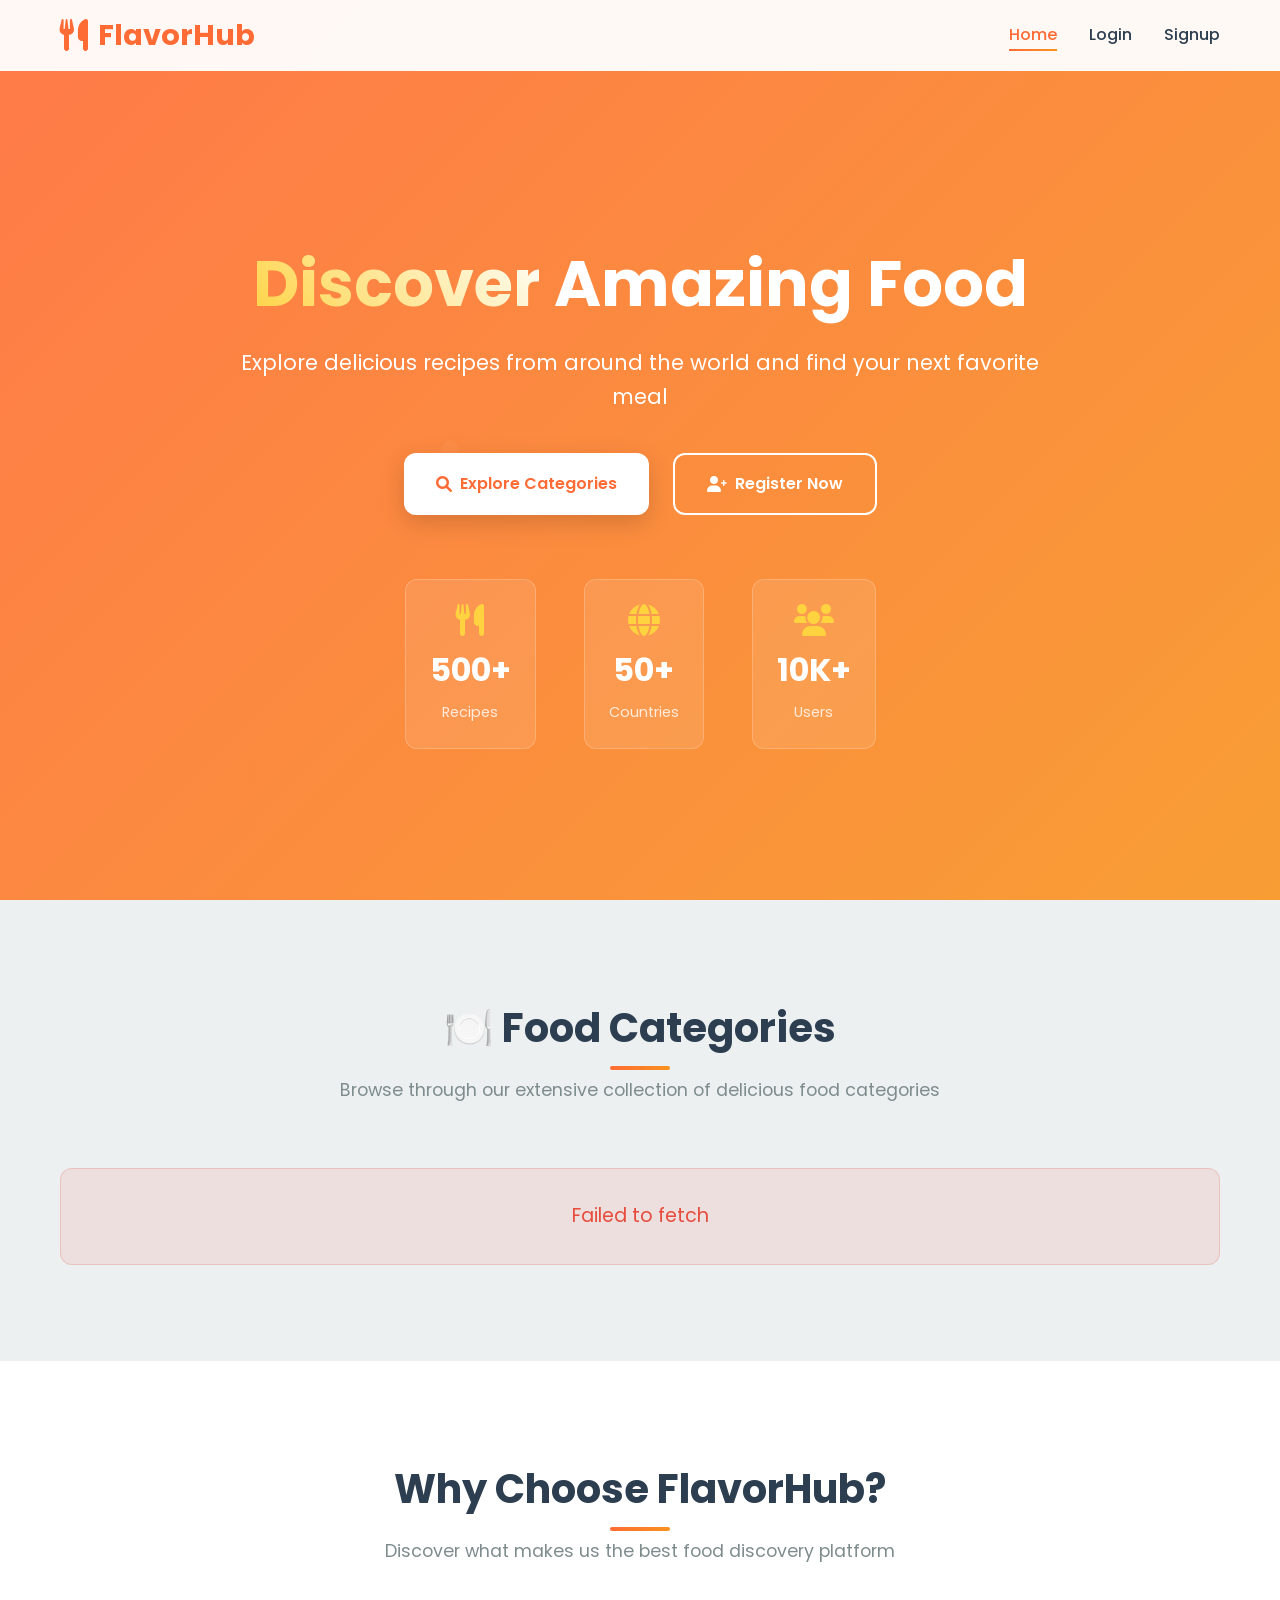
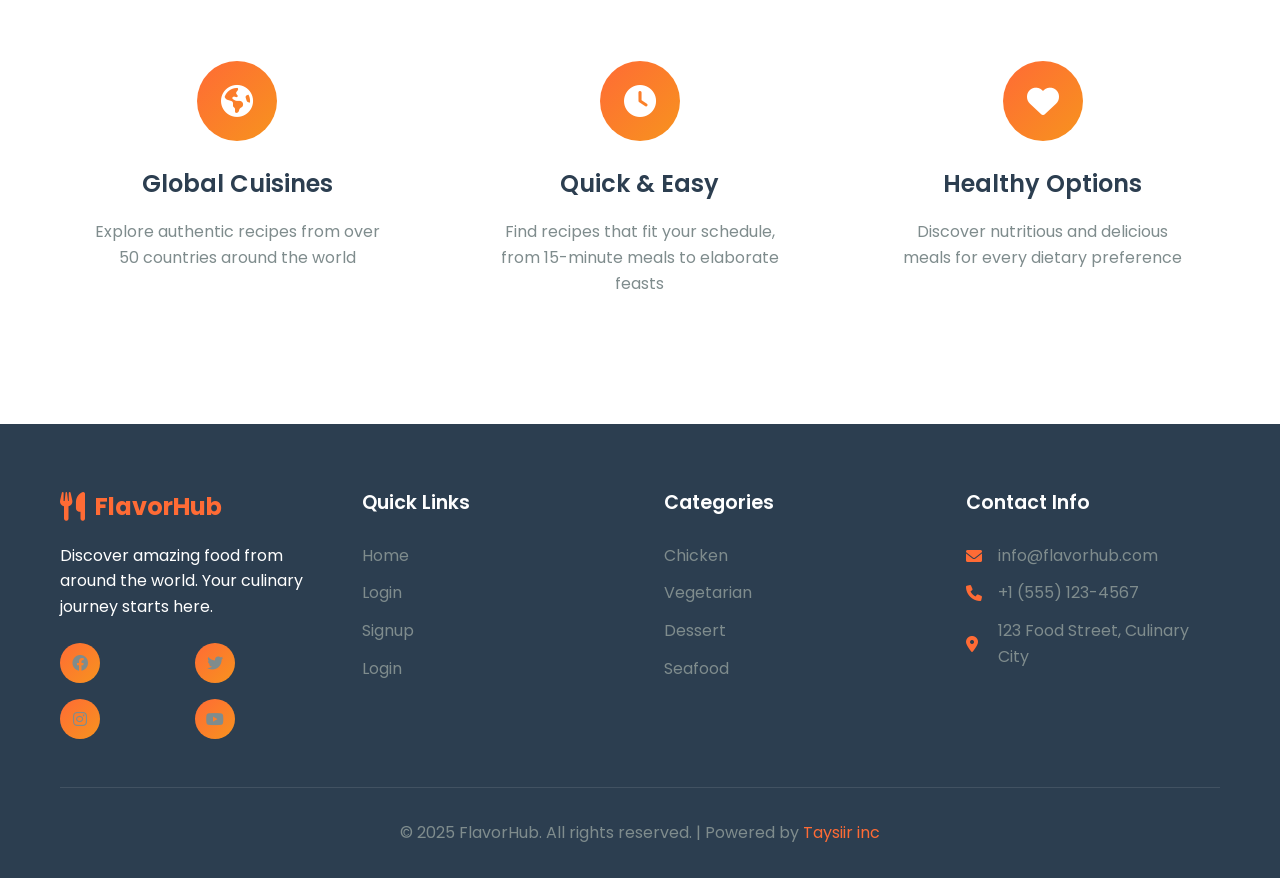
<file: Project_of_ JS/index.html>
<!DOCTYPE html>
<html lang="en">
  <head>
    <meta charset="UTF-8" />
    <meta name="viewport" content="width=device-width, initial-scale=1.0" />
    <title>FlavorHub - Discover Amazing Food</title>
    <link rel="stylesheet" href="main.css" />
    <link
      href="https://fonts.googleapis.com/css2?family=Poppins:wght@300;400;600;700&display=swap"
      rel="stylesheet"
    />
    <link
      rel="stylesheet"
      href="https://cdnjs.cloudflare.com/ajax/libs/font-awesome/6.0.0/css/all.min.css"
    />
  </head>
  <body>
    <!-- Navigation Header -->
    <nav class="navbar">
      <div class="nav-container">
        <div class="nav-logo">
          <i class="fas fa-utensils"></i>
          <span>FlavorHub</span>
        </div>
        <ul class="nav-menu">
          <li class="nav-item">
            <a href="index.html" class="nav-link active">Home</a>
          </li>
          <li class="nav-item actions">
            <a href="login.html" class="nav-link">Login</a>
          </li>
          <li class="nav-item actions">
            <a href="signup.html" class="nav-link">Signup</a>
          </li>
          <li class="nav-item User">
            <a href="signup.html" class="nav-link"></a>
          </li>
        </ul>
        <div class="hamburger">
          <span class="bar"></span>
          <span class="bar"></span>
          <span class="bar"></span>
        </div>
      </div>
    </nav>

    <!-- Hero Section -->
    <section class="hero">
      <div class="hero-content">
        <h1 class="hero-title">
          <span class="highlight">Discover</span> Amazing Food
        </h1>
        <p class="hero-subtitle">
          Explore delicious recipes from around the world and find your next
          favorite meal
        </p>
        <div class="hero-buttons">
          <a href="#categories" class="btn btn-primary">
            <i class="fas fa-search"></i> Explore Categories
          </a>
          <a href="signup.html" class="btn btn-secondary reg">
            <i class="fas fa-user-plus"></i> Register Now
          </a>
          <a href="#logout" class="btn btn-secondary log">
            <i class="fa-solid fa-right-from-bracket"></i> logout
          </a>
        </div>
      </div>
      <div class="hero-stats">
        <div class="stat">
          <i class="fas fa-utensils"></i>
          <span class="stat-number">500+</span>
          <span class="stat-label">Recipes</span>
        </div>
        <div class="stat">
          <i class="fas fa-globe"></i>
          <span class="stat-number">50+</span>
          <span class="stat-label">Countries</span>
        </div>
        <div class="stat">
          <i class="fas fa-users"></i>
          <span class="stat-number">10K+</span>
          <span class="stat-label">Users</span>
        </div>
      </div>
    </section>

    <!-- Categories Section -->
    <section class="categories" id="categories">
      <div class="container">
        <div class="section-header">
          <h2 class="section-title">🍽️ Food Categories</h2>
          <p class="section-subtitle">
            Browse through our extensive collection of delicious food categories
          </p>
        </div>
        <div class="grid" id="categoriesGrid">
          <!-- Cards will be inserted here dynamically -->
          <!-- <div class="card">
            <img
              src="https://www.themealdb.com/images/media/meals/58oia61564916529.jpg"
              alt="Teriyaki Chicken Casserole"
            />
            <div class="card-content">
              <h3>
                <a href="/FlavorHub/meals.html"> Teriyaki Chicken Casserole </a>
              </h3>
              <p>
                Lorem ipsum dolor sit amet consectetur adipisicing elit. Porro
                labore voluptatem repudiandae nemo, delectus, molestiae ratione
              </p>
            </div>
          </div>
          <div class="card">
            <img
              src="https://www.themealdb.com/images/media/meals/58oia61564916529.jpg"
              alt="Teriyaki Chicken Casserole"
            />
            <div class="card-content">
              <h3>
                <a href="/FlavorHub/meals.html"> Teriyaki Chicken Casserole </a>
              </h3>
              <p>
                Lorem ipsum dolor sit amet consectetur adipisicing elit. Porro
                labore voluptatem repudiandae nemo, delectus, molestiae ratione
              </p>
            </div>
          </div>
          <div class="card">
            <img
              src="https://www.themealdb.com/images/media/meals/58oia61564916529.jpg"
              alt="Teriyaki Chicken Casserole"
            />
            <div class="card-content">
              <h3>
                <a href="/FlavorHub/meals.html"> Teriyaki Chicken Casserole </a>
              </h3>
              <p>
                Lorem ipsum dolor sit amet consectetur adipisicing elit. Porro
                labore voluptatem repudiandae nemo, delectus, molestiae ratione
              </p>
            </div>
          </div> -->
        </div>
      </div>
    </section>

    <!-- Features Section -->
    <section class="features">
      <div class="container">
        <div class="section-header">
          <h2 class="section-title">Why Choose FlavorHub?</h2>
          <p class="section-subtitle">
            Discover what makes us the best food discovery platform
          </p>
        </div>
        <div class="features-grid">
          <div class="feature-card">
            <div class="feature-icon">
              <i class="fas fa-globe-americas"></i>
            </div>
            <h3>Global Cuisines</h3>
            <p>
              Explore authentic recipes from over 50 countries around the world
            </p>
          </div>
          <div class="feature-card">
            <div class="feature-icon">
              <i class="fas fa-clock"></i>
            </div>
            <h3>Quick & Easy</h3>
            <p>
              Find recipes that fit your schedule, from 15-minute meals to
              elaborate feasts
            </p>
          </div>
          <div class="feature-card">
            <div class="feature-icon">
              <i class="fas fa-heart"></i>
            </div>
            <h3>Healthy Options</h3>
            <p>
              Discover nutritious and delicious meals for every dietary
              preference
            </p>
          </div>
        </div>
      </div>
    </section>

    <!-- Footer -->
    <footer class="footer">
      <div class="container">
        <div class="footer-content">
          <div class="footer-section">
            <div class="footer-logo">
              <i class="fas fa-utensils"></i>
              <span>FlavorHub</span>
            </div>
            <p>
              Discover amazing food from around the world. Your culinary journey
              starts here.
            </p>
            <div class="social-links">
              <a href="#"><i class="fab fa-facebook"></i></a>
              <a href="#"><i class="fab fa-twitter"></i></a>
              <a href="#"><i class="fab fa-instagram"></i></a>
              <a href="#"><i class="fab fa-youtube"></i></a>
            </div>
          </div>
          <div class="footer-section">
            <h3>Quick Links</h3>
            <ul>
              <li><a href="index.html">Home</a></li>
              <li class="actions"><a href="login.html">Login</a></li>
              <li class="actions"><a href="signup.html">Signup</a></li>
              <li class="User"><a href="#">Login</a></li>
            </ul>
          </div>
          <div class="footer-section">
            <h3>Categories</h3>
            <ul>
              <li><a href="#">Chicken</a></li>
              <li><a href="#">Vegetarian</a></li>
              <li><a href="#">Dessert</a></li>
              <li><a href="#">Seafood</a></li>
            </ul>
          </div>
          <div class="footer-section">
            <h3>Contact Info</h3>
            <div class="contact-info">
              <p><i class="fas fa-envelope"></i> info@flavorhub.com</p>
              <p><i class="fas fa-phone"></i> +1 (555) 123-4567</p>
              <p>
                <i class="fas fa-map-marker-alt"></i> 123 Food Street, Culinary
                City
              </p>
            </div>
          </div>
        </div>
        <div class="footer-bottom">
          <p>
            &copy; 2025 FlavorHub. All rights reserved. | Powered by
            <a href="https://taysiir.net/" target="_blank">Taysiir inc</a>
          </p>
        </div>
      </div>
    </footer>
    <script src="js/home.js" type="module"></script>
  </body>
</html>
</file>
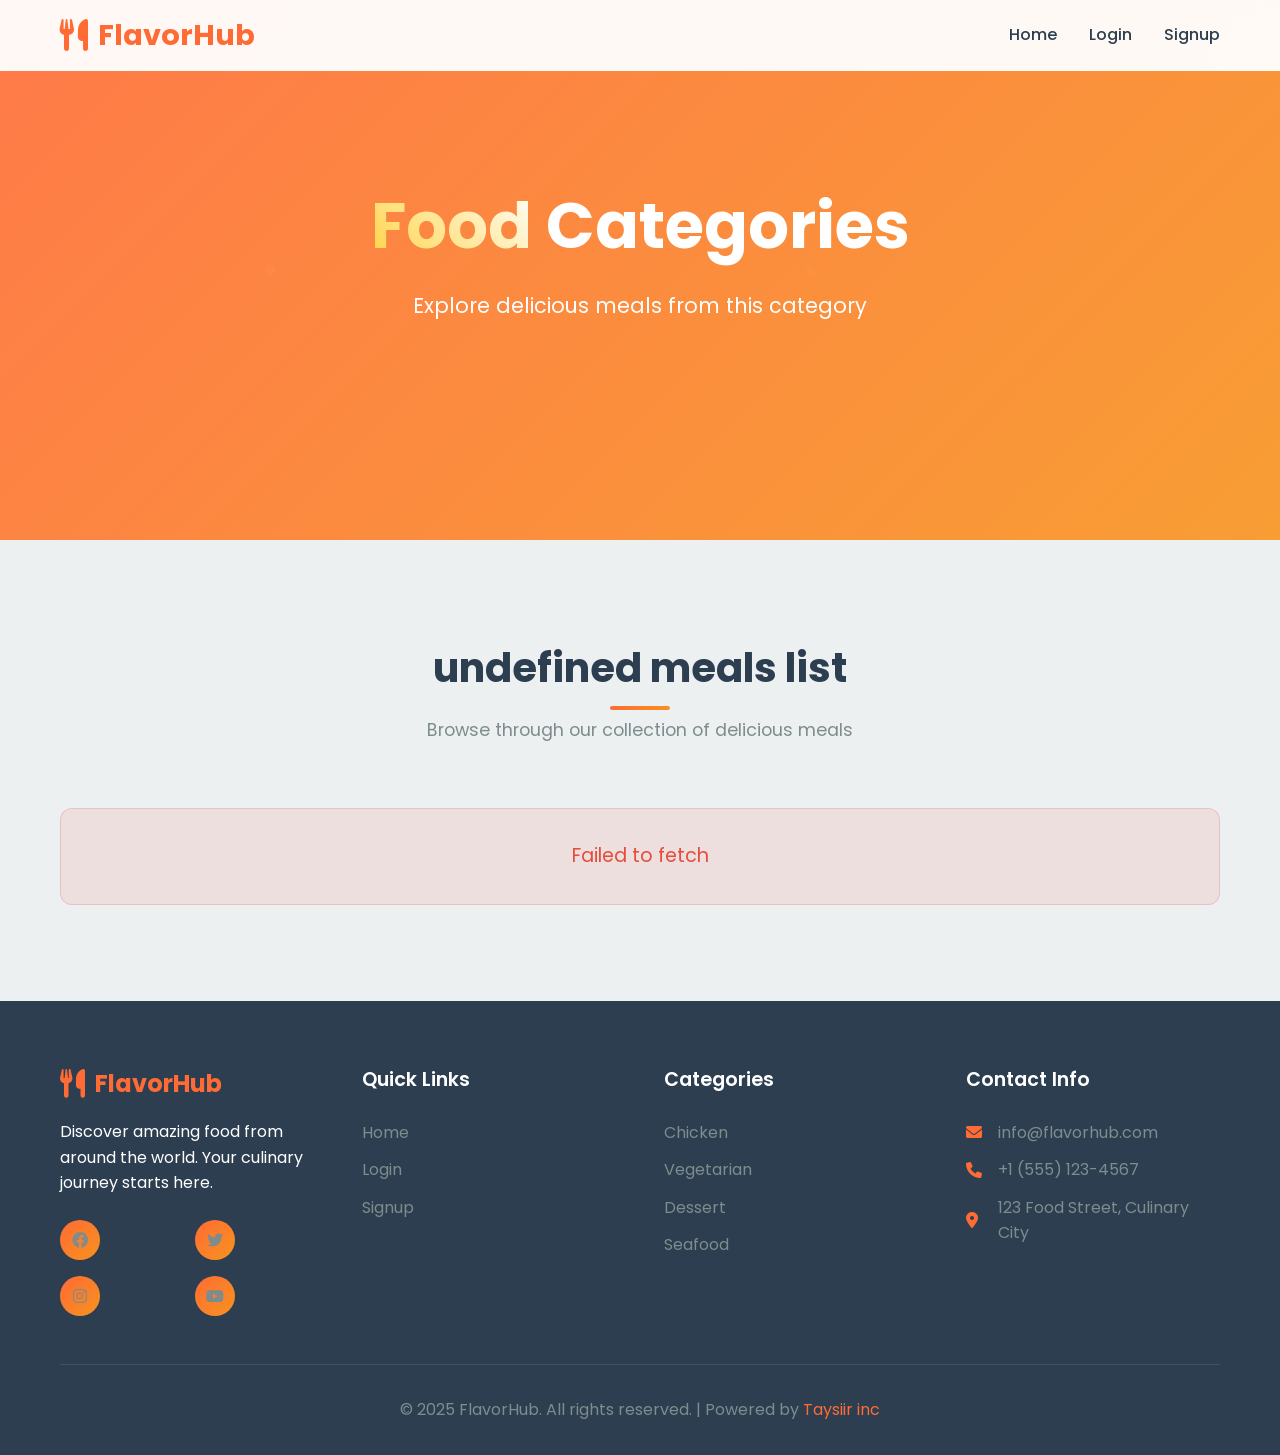
<file: Project_of_ JS/meals.html>
<!DOCTYPE html>
<html lang="en">
  <head>
    <meta charset="UTF-8" />
    <meta name="viewport" content="width=device-width, initial-scale=1.0" />
    <title>🍽️ Food Categories - FlavorHub</title>
    <link rel="stylesheet" href="main.css" />
    <link
      href="https://fonts.googleapis.com/css2?family=Poppins:wght@300;400;600;700&display=swap"
      rel="stylesheet"
    />
    <link
      rel="stylesheet"
      href="https://cdnjs.cloudflare.com/ajax/libs/font-awesome/6.0.0/css/all.min.css"
    />
  </head>
  <body>
    <!-- Navigation Header -->
    <nav class="navbar">
      <div class="nav-container">
        <div class="nav-logo">
          <i class="fas fa-utensils"></i>
          <span>FlavorHub</span>
        </div>
        <ul class="nav-menu">
          <li class="nav-item">
            <a href="index.html" class="nav-link active">Home</a>
          </li>
          <li class="nav-item actions">
            <a href="login.html" class="nav-link">Login</a>
          </li>
          <li class="nav-item actions">
            <a href="signup.html" class="nav-link">Signup</a>
          </li>
          <li class="nav-item User">
            <a href="signup.html" class="nav-link"></a>
          </li>
        </ul>
        <div class="hamburger">
          <span class="bar"></span>
          <span class="bar"></span>
          <span class="bar"></span>
        </div>
      </div>
    </nav>

    <!-- Hero Section -->
    <section class="hero" style="min-height: 60vh; padding-top: 100px">
      <div class="hero-content">
        <h1 class="hero-title">
          <span class="highlight">Food</span> Categories
        </h1>
        <p class="hero-subtitle">Explore delicious meals from this category</p>
      </div>
    </section>

    <!-- Categories Section -->
    <section class="categories">
      <div class="container">
        <div class="section-header">
          <h2 class="section-title cat_type">🍽️ Food Categories</h2>
          <p class="section-subtitle">
            Browse through our collection of delicious meals
          </p>
        </div>
        <div class="grid" id="categoriesGrid">
          <!-- Cards will be inserted here dynamically -->
          <!-- <div class="card">
            <img
              src="https://www.themealdb.com/images/media/meals/qywups1511796761.jpg"
              alt="Boulangère Potatoes"
            />
            <div class="card-content">
              <h3>
                <a href="/FlavorHub/meal.html?id=55455"> Boulangère Potatoes </a>
              </h3>
            </div>
          </div>
          <div class="card">
            <img
              src="https://www.themealdb.com/images/media/meals/qywups1511796761.jpg"
              alt="Boulangère Potatoes"
            />
            <div class="card-content">
              <h3>
                <a href="/FlavorHub/meal.html?id=55455"> Boulangère Potatoes </a>
              </h3>
            </div>
          </div>
          <div class="card">
            <img
              src="https://www.themealdb.com/images/media/meals/qywups1511796761.jpg"
              alt="Boulangère Potatoes"
            />
            <div class="card-content">
              <h3>
                <a href="/FlavorHub/meal.html?id=55455"> Boulangère Potatoes </a>
              </h3>
            </div>
          </div> -->
        </div>
      </div>
    </section>

    <!-- Footer -->
    <footer class="footer">
      <div class="container">
        <div class="footer-content">
          <div class="footer-section">
            <div class="footer-logo">
              <i class="fas fa-utensils"></i>
              <span>FlavorHub</span>
            </div>
            <p>
              Discover amazing food from around the world. Your culinary journey
              starts here.
            </p>
            <div class="social-links">
              <a href="#"><i class="fab fa-facebook"></i></a>
              <a href="#"><i class="fab fa-twitter"></i></a>
              <a href="#"><i class="fab fa-instagram"></i></a>
              <a href="#"><i class="fab fa-youtube"></i></a>
            </div>
          </div>
          <div class="footer-section">
            <h3>Quick Links</h3>
            <ul>
              <li><a href="index.html">Home</a></li>
              <li><a href="login.html">Login</a></li>
              <li><a href="signup.html">Signup</a></li>
            </ul>
          </div>
          <div class="footer-section">
            <h3>Categories</h3>
            <ul>
              <li><a href="#">Chicken</a></li>
              <li><a href="#">Vegetarian</a></li>
              <li><a href="#">Dessert</a></li>
              <li><a href="#">Seafood</a></li>
            </ul>
          </div>
          <div class="footer-section">
            <h3>Contact Info</h3>
            <div class="contact-info">
              <p><i class="fas fa-envelope"></i> info@flavorhub.com</p>
              <p><i class="fas fa-phone"></i> +1 (555) 123-4567</p>
              <p>
                <i class="fas fa-map-marker-alt"></i> 123 Food Street, Culinary
                City
              </p>
            </div>
          </div>
        </div>
        <div class="footer-bottom">
          <p>
            &copy; 2025 FlavorHub. All rights reserved. | Powered by
            <a href="https://taysiir.net/" target="_blank">Taysiir inc</a>
          </p>
        </div>
      </div>
    </footer>
    <script src="js/meals.js" type="module"></script>
  </body>
</html>
</file>
<file: Project_of_ JS/main.css>
/* Reset & Base Styles */
* {
    margin: 0;
    padding: 0;
    box-sizing: border-box;
  }
  
  :root {
    --primary-color: #ff6b35;
    --secondary-color: #f7931e;
    --accent-color: #ffd23f;
    --dark-color: #2c3e50;
    --light-color: #ecf0f1;
    --white: #ffffff;
    --text-dark: #2c3e50;
    --text-light: #7f8c8d;
    --gradient-primary: linear-gradient(135deg, #ff6b35 0%, #f7931e 100%);
    --gradient-secondary: linear-gradient(135deg, #667eea 0%, #764ba2 100%);
    --shadow-light: 0 4px 6px rgba(0, 0, 0, 0.1);
    --shadow-medium: 0 8px 25px rgba(0, 0, 0, 0.15);
    --shadow-heavy: 0 15px 35px rgba(0, 0, 0, 0.2);
    --border-radius: 12px;
    --transition: all 0.3s cubic-bezier(0.4, 0, 0.2, 1);
  }
  
  body {
    font-family: "Poppins", -apple-system, BlinkMacSystemFont, "Segoe UI", Roboto,
      sans-serif;
    line-height: 1.6;
    color: var(--text-dark);
    background: var(--white);
    overflow-x: hidden;
  }
  
  .container {
    max-width: 1200px;
    margin: 0 auto;
    padding: 0 20px;
  }
  
  /* Navigation */
  .navbar {
    position: fixed;
    top: 0;
    width: 100%;
    background: rgba(255, 255, 255, 0.95);
    backdrop-filter: blur(10px);
    border-bottom: 1px solid rgba(255, 255, 255, 0.2);
    z-index: 1000;
    transition: var(--transition);
    margin-bottom: 50px;
  }
  
  .nav-container {
    max-width: 1200px;
    margin: 0 auto;
    padding: 0 20px;
    display: flex;
    justify-content: space-between;
    align-items: center;
    height: 70px;
  }
  
  .nav-logo {
    display: flex;
    align-items: center;
    font-size: 1.8rem;
    font-weight: 700;
    color: var(--primary-color);
    text-decoration: none;
  }
  
  .nav-logo i {
    margin-right: 10px;
    font-size: 2rem;
  }
  
  .nav-menu {
    display: flex;
    list-style: none;
    gap: 2rem;
  }
  
  .nav-menu span {
    color: var(--primary-color);
  }
  
  .nav-link {
    text-decoration: none;
    color: var(--text-dark);
    font-weight: 500;
    position: relative;
    transition: var(--transition);
  }
  
  .nav-link:hover,
  .nav-link.active {
    color: var(--primary-color);
  }
  
  .nav-link::after {
    content: "";
    position: absolute;
    bottom: -5px;
    left: 0;
    width: 0;
    height: 2px;
    background: var(--gradient-primary);
    transition: var(--transition);
  }
  
  .nav-link:hover::after,
  .nav-link.active::after {
    width: 100%;
  }
  
  .hamburger {
    display: none;
    flex-direction: column;
    cursor: pointer;
  }
  
  .bar {
    width: 25px;
    height: 3px;
    background: var(--text-dark);
    margin: 3px 0;
    transition: var(--transition);
  }
  /* sweet alert */
  button.confirm {
    background-color: var(--primary-color) !important;
  }
  
  /* Hero Section */
  .hero {
    background: linear-gradient(
        135deg,
        rgba(255, 107, 53, 0.9) 0%,
        rgba(247, 147, 30, 0.9) 100%
      ),
      url("https://images.unsplash.com/photo-1575672401987-c8f1debabfd7?q=80&w=1170&auto=format&fit=crop&ixlib=rb-4.1.0&ixid=M3wxMjA3fDB8MHxwaG90by1wYWdlfHx8fGVufDB8fHx8fA%3D%3D")
        center/cover;
    min-height: 100vh;
    display: flex;
    flex-direction: column;
    justify-content: center;
    align-items: center;
    text-align: center;
    color: var(--white);
    position: relative;
    overflow: hidden;
    padding-top: 120px;
    padding-bottom: 25px;
  }
  
  .hero::before {
    content: "";
    position: absolute;
    top: 0;
    left: 0;
    right: 0;
    bottom: 0;
    background: url('data:image/svg+xml,<svg xmlns="http://www.w3.org/2000/svg" viewBox="0 0 100 100"><defs><pattern id="grain" width="100" height="100" patternUnits="userSpaceOnUse"><circle cx="50" cy="50" r="1" fill="white" opacity="0.1"/></pattern></defs><rect width="100" height="100" fill="url(%23grain)"/></svg>');
    opacity: 0.3;
  }
  
  .hero-content {
    position: relative;
    z-index: 2;
    max-width: 800px;
    margin-bottom: 4rem;
  }
  
  .hero-title {
    font-size: 4rem;
    font-weight: 700;
    margin-bottom: 1.5rem;
    line-height: 1.2;
    animation: fadeInUp 1s ease-out;
  }
  
  .highlight {
    background: linear-gradient(45deg, var(--accent-color), var(--white));
    -webkit-background-clip: text;
    -webkit-text-fill-color: transparent;
    background-clip: text;
  }
  
  .hero-subtitle {
    font-size: 1.3rem;
    margin-bottom: 2.5rem;
    opacity: 0.9;
    animation: fadeInUp 1s ease-out 0.2s both;
  }
  
  .hero-buttons {
    display: flex;
    gap: 1.5rem;
    justify-content: center;
    flex-wrap: wrap;
    animation: fadeInUp 1s ease-out 0.4s both;
  }
  
  .btn {
    display: inline-flex;
    align-items: center;
    gap: 0.5rem;
    padding: 1rem 2rem;
    border-radius: var(--border-radius);
    text-decoration: none;
    font-weight: 600;
    transition: var(--transition);
    border: none;
    cursor: pointer;
    font-size: 1rem;
  }
  
  .btn-primary {
    background: var(--white);
    color: var(--primary-color);
    box-shadow: var(--shadow-medium);
  }
  
  .btn-primary:hover {
    transform: translateY(-3px);
    box-shadow: var(--shadow-heavy);
  }
  
  .btn-secondary {
    background: transparent;
    color: var(--white);
    border: 2px solid var(--white);
  }
  
  .btn-secondary:hover {
    background: var(--white);
    color: var(--primary-color);
    transform: translateY(-3px);
  }
  
  .hero-stats {
    display: flex;
    gap: 3rem;
    justify-content: center;
    flex-wrap: wrap;
    animation: fadeInUp 1s ease-out 0.6s both;
  }
  
  .stat {
    text-align: center;
    background: rgba(255, 255, 255, 0.1);
    padding: 1.5rem;
    border-radius: var(--border-radius);
    backdrop-filter: blur(10px);
    border: 1px solid rgba(255, 255, 255, 0.2);
    transition: var(--transition);
  }
  
  .stat:hover {
    transform: translateY(-5px);
    background: rgba(255, 255, 255, 0.2);
  }
  
  .stat i {
    font-size: 2rem;
    margin-bottom: 0.5rem;
    color: var(--accent-color);
  }
  
  .stat-number {
    display: block;
    font-size: 2rem;
    font-weight: 700;
    margin-bottom: 0.25rem;
  }
  
  .stat-label {
    font-size: 0.9rem;
    opacity: 0.8;
  }
  
  /* Section Headers */
  .section-header {
    text-align: center;
    margin-bottom: 4rem;
  }
  
  .section-title {
    font-size: 2.5rem;
    font-weight: 700;
    color: var(--text-dark);
    margin-bottom: 1rem;
    position: relative;
  }
  
  .section-title::after {
    content: "";
    position: absolute;
    bottom: -10px;
    left: 50%;
    transform: translateX(-50%);
    width: 60px;
    height: 4px;
    background: var(--gradient-primary);
    border-radius: 2px;
  }
  
  .section-subtitle {
    font-size: 1.1rem;
    color: var(--text-light);
    max-width: 600px;
    margin: 0 auto;
  }
  
  /* Categories Section */
  .categories {
    padding: 6rem 0;
    background: var(--light-color);
  }
  
  .grid {
    display: grid;
    grid-template-columns: repeat(auto-fit, minmax(300px, 1fr));
    gap: 2rem;
  }
  
  .card {
    background: var(--white);
    border-radius: var(--border-radius);
    overflow: hidden;
    box-shadow: var(--shadow-light);
    transition: var(--transition);
    position: relative;
  }
  
  .card::before {
    content: "";
    position: absolute;
    top: 0;
    left: 0;
    right: 0;
    bottom: 0;
    background: var(--gradient-primary);
    opacity: 0;
    transition: var(--transition);
    z-index: 1;
  }
  
  .card:hover {
    transform: translateY(-10px);
    box-shadow: var(--shadow-heavy);
  }
  
  .card:hover::before {
    opacity: 0.1;
  }
  
  .card img {
    width: 100%;
    height: 200px;
    object-fit: cover;
    transition: var(--transition);
  }
  
  .card:hover img {
    transform: scale(1.05);
  }
  
  .card-content {
    padding: 1.5rem;
    position: relative;
    z-index: 2;
  }
  
  .card-content h3 {
    font-size: 1.3rem;
    font-weight: 600;
    margin-bottom: 0.75rem;
    color: var(--text-dark);
  }
  
  .card-content a {
    text-decoration: none;
    color: var(--text-dark);
    transition: var(--transition);
  }
  
  .card-content a:hover {
    color: var(--primary-color);
  }
  
  .card-content p {
    color: var(--text-light);
    line-height: 1.6;
  }
  
  /* Features Section */
  .features {
    padding: 6rem 0;
    background: var(--white);
  }
  
  .features-grid {
    display: grid;
    grid-template-columns: repeat(auto-fit, minmax(300px, 1fr));
    gap: 3rem;
  }
  
  .feature-card {
    text-align: center;
    padding: 2rem;
    border-radius: var(--border-radius);
    transition: var(--transition);
    position: relative;
  }
  
  .feature-card::before {
    content: "";
    position: absolute;
    top: 0;
    left: 0;
    right: 0;
    bottom: 0;
    background: var(--gradient-primary);
    opacity: 0;
    border-radius: var(--border-radius);
    transition: var(--transition);
    z-index: 1;
  }
  
  .feature-card:hover::before {
    opacity: 0.05;
  }
  
  .feature-card:hover {
    transform: translateY(-10px);
  }
  
  .feature-icon {
    width: 80px;
    height: 80px;
    margin: 0 auto 1.5rem;
    background: var(--gradient-primary);
    border-radius: 50%;
    display: flex;
    align-items: center;
    justify-content: center;
    position: relative;
    z-index: 2;
  }
  
  .feature-icon i {
    font-size: 2rem;
    color: var(--white);
  }
  
  .feature-card h3 {
    font-size: 1.5rem;
    font-weight: 600;
    margin-bottom: 1rem;
    color: var(--text-dark);
    position: relative;
    z-index: 2;
  }
  
  .feature-card p {
    color: var(--text-light);
    line-height: 1.6;
    position: relative;
    z-index: 2;
  }
  
  /* Footer */
  .footer {
    background: var(--dark-color);
    color: var(--white);
    padding: 4rem 0 2rem;
  }
  
  .footer-content {
    display: grid;
    grid-template-columns: repeat(auto-fit, minmax(250px, 1fr));
    gap: 3rem;
    margin-bottom: 3rem;
  }
  
  .footer-logo {
    display: flex;
    align-items: center;
    font-size: 1.5rem;
    font-weight: 700;
    color: var(--primary-color);
    margin-bottom: 1rem;
  }
  
  .footer-logo i {
    margin-right: 10px;
    font-size: 1.8rem;
  }
  
  .footer-section h3 {
    font-size: 1.2rem;
    font-weight: 600;
    margin-bottom: 1.5rem;
    color: var(--white);
  }
  
  .footer-section ul {
    list-style: none;
  }
  
  .footer-section ul li {
    margin-bottom: 0.75rem;
  }
  
  .footer-section a {
    color: var(--text-light);
    text-decoration: none;
    transition: var(--transition);
  }
  
  .footer-section a:hover {
    color: var(--primary-color);
  }
  
  .social-links {
    display: flex;
    gap: 1rem;
    margin-top: 1.5rem;
  }
  
  .social-links a {
    width: 40px;
    height: 40px;
    background: var(--gradient-primary);
    border-radius: 50%;
    display: flex;
    align-items: center;
    justify-content: center;
    transition: var(--transition);
  }
  
  .social-links a:hover {
    transform: translateY(-3px);
    box-shadow: var(--shadow-medium);
  }
  
  .contact-info p {
    display: flex;
    align-items: center;
    gap: 0.75rem;
    margin-bottom: 0.75rem;
    color: var(--text-light);
  }
  
  .contact-info i {
    color: var(--primary-color);
    width: 20px;
  }
  
  .footer-bottom {
    border-top: 1px solid rgba(255, 255, 255, 0.1);
    padding-top: 2rem;
    text-align: center;
    color: var(--text-light);
  }
  
  .footer-bottom a {
    color: var(--primary-color);
    text-decoration: none;
  }
  
  /* Animations */
  @keyframes fadeInUp {
    from {
      opacity: 0;
      transform: translateY(30px);
    }
    to {
      opacity: 1;
      transform: translateY(0);
    }
  }
  
  @keyframes pulse {
    0%,
    100% {
      transform: scale(1);
    }
    50% {
      transform: scale(1.05);
    }
  }
  
  /* Error Styles */
  p.Error {
    color: #e74c3c;
    font-size: 1.2rem;
    text-align: center;
    padding: 2rem;
    background: rgba(231, 76, 60, 0.1);
    border-radius: var(--border-radius);
    border: 1px solid rgba(231, 76, 60, 0.2);
  }
  
  /* Meal Card Styles */
  .meal-card {
    display: flex;
    background: var(--white);
    border-radius: var(--border-radius);
    box-shadow: var(--shadow-medium);
    overflow: hidden;
    transition: var(--transition);
    margin: 2rem 0;
  }
  
  .meal-card:hover {
    transform: translateY(-5px);
    box-shadow: var(--shadow-heavy);
  }
  
  .meal-info {
    flex: 1;
    padding: 2rem;
  }
  
  .meal-title {
    font-size: 2rem;
    color: var(--primary-color);
    margin-bottom: 1rem;
    font-weight: 700;
  }
  
  .instructions {
    margin-bottom: 1.5rem;
    color: var(--text-light);
    line-height: 1.6;
  }
  
  .ingredients h3 {
    margin-top: 1.5rem;
    color: var(--text-dark);
    font-size: 1.3rem;
    margin-bottom: 1rem;
  }
  
  .ingredients ul {
    list-style: none;
    display: grid;
    grid-template-columns: repeat(auto-fit, minmax(200px, 1fr));
    gap: 0.5rem;
  }
  
  .ingredients li {
    background: var(--light-color);
    padding: 0.75rem;
    border-radius: 8px;
    transition: var(--transition);
  }
  
  .ingredients li:hover {
    background: var(--gradient-primary);
    color: var(--white);
    transform: translateX(5px);
  }
  
  .img {
    flex: 1;
    max-width: 50%;
    overflow: hidden;
  }
  
  .img img {
    width: 100%;
    height: 100%;
    object-fit: cover;
    transition: var(--transition);
  }
  
  .meal-card:hover .img img {
    transform: scale(1.05);
  }
  
  .youtube-link {
    display: inline-flex;
    align-items: center;
    gap: 0.5rem;
    margin-top: 1.5rem;
    background: var(--gradient-primary);
    color: var(--white);
    padding: 0.75rem 1.5rem;
    border-radius: var(--border-radius);
    text-decoration: none;
    font-weight: 600;
    transition: var(--transition);
    border: none;
    cursor: pointer;
  }
  
  .youtube-link:hover {
    transform: translateY(-2px);
    box-shadow: var(--shadow-medium);
  }
  
  /* Responsive Design */
  @media (max-width: 768px) {
    .hamburger {
      display: flex;
    }
  
    .nav-menu {
      position: fixed;
      left: -100%;
      top: 70px;
      flex-direction: column;
      background-color: var(--white);
      width: 100%;
      text-align: center;
      transition: 0.3s;
      box-shadow: var(--shadow-medium);
      padding: 2rem 0;
    }
  
    .nav-menu.active {
      left: 0;
    }
  
    .nav-menu li {
      margin: 1rem 0;
    }
  
    .hero-title {
      font-size: 2.5rem;
    }
  
    .hero-subtitle {
      font-size: 1.1rem;
    }
  
    .hero-buttons {
      flex-direction: column;
      align-items: center;
    }
  
    .hero-stats {
      gap: 1.5rem;
    }
  
    .section-title {
      font-size: 2rem;
    }
  
    .grid {
      grid-template-columns: 1fr;
    }
  
    .features-grid {
      grid-template-columns: 1fr;
      gap: 2rem;
    }
  
    .meal-card {
      flex-direction: column;
    }
  
    .img {
      max-width: 100%;
    }
  
    .footer-content {
      grid-template-columns: 1fr;
      gap: 2rem;
    }
  
    /* About page responsive */
    .about-grid {
      grid-template-columns: 1fr;
      gap: 2rem;
    }
  
    .team-grid {
      grid-template-columns: 1fr;
    }
  
    .values-grid {
      grid-template-columns: 1fr;
    }
  
    /* Gallery page responsive */
    .filter-buttons {
      flex-direction: column;
      align-items: center;
    }
  
    .gallery-grid {
      grid-template-columns: 1fr;
    }
  
    .featured-grid {
      grid-template-columns: 1fr;
    }
  
    /* Contact page responsive */
    .contact-grid {
      grid-template-columns: 1fr;
      gap: 2rem;
    }
  
    .contact-info-item {
      flex-direction: column;
      text-align: center;
    }
  
    .social-links {
      grid-template-columns: 1fr;
    }
  }
  
  @media (max-width: 480px) {
    .container {
      padding: 0 15px;
    }
  
    .hero-title {
      font-size: 2rem;
    }
  
    .hero-subtitle {
      font-size: 1rem;
    }
  
    .btn {
      padding: 0.75rem 1.5rem;
      font-size: 0.9rem;
    }
  
    .stat {
      padding: 1rem;
    }
  
    .stat-number {
      font-size: 1.5rem;
    }
  }
  
  /* About Page Styles */
  .about-content {
    padding: 6rem 0;
    background: var(--white);
  }
  
  .about-grid {
    display: grid;
    grid-template-columns: 1fr 1fr;
    gap: 4rem;
    align-items: center;
  }
  
  .about-text h2 {
    font-size: 2.5rem;
    color: var(--text-dark);
    margin-bottom: 1.5rem;
    font-weight: 700;
  }
  
  .about-text h3 {
    font-size: 1.5rem;
    color: var(--primary-color);
    margin: 2rem 0 1rem;
    font-weight: 600;
  }
  
  .about-text p {
    color: var(--text-light);
    line-height: 1.8;
    margin-bottom: 1.5rem;
  }
  
  .feature-list {
    list-style: none;
    margin-top: 1.5rem;
  }
  
  .feature-list li {
    display: flex;
    align-items: center;
    gap: 1rem;
    margin-bottom: 1rem;
    color: var(--text-light);
  }
  
  .feature-list i {
    color: var(--primary-color);
    font-size: 1.2rem;
  }
  
  .about-image img {
    width: 100%;
    border-radius: var(--border-radius);
    box-shadow: var(--shadow-medium);
  }
  
  .team-section {
    padding: 6rem 0;
    background: var(--light-color);
  }
  
  .team-grid {
    display: grid;
    grid-template-columns: repeat(auto-fit, minmax(300px, 1fr));
    gap: 3rem;
  }
  
  .team-member {
    text-align: center;
    background: var(--white);
    padding: 2rem;
    border-radius: var(--border-radius);
    box-shadow: var(--shadow-light);
    transition: var(--transition);
  }
  
  .team-member:hover {
    transform: translateY(-10px);
    box-shadow: var(--shadow-heavy);
  }
  
  .member-image {
    width: 150px;
    height: 150px;
    margin: 0 auto 1.5rem;
    border-radius: 50%;
    overflow: hidden;
    border: 4px solid var(--primary-color);
  }
  
  .member-image img {
    width: 100%;
    height: 100%;
    object-fit: cover;
  }
  
  .team-member h3 {
    font-size: 1.5rem;
    color: var(--text-dark);
    margin-bottom: 0.5rem;
    font-weight: 600;
  }
  
  .member-role {
    color: var(--primary-color);
    font-weight: 600;
    margin-bottom: 1rem;
  }
  
  .member-bio {
    color: var(--text-light);
    line-height: 1.6;
  }
  
  .values-section {
    padding: 6rem 0;
    background: var(--white);
  }
  
  .values-grid {
    display: grid;
    grid-template-columns: repeat(auto-fit, minmax(250px, 1fr));
    gap: 2rem;
  }
  
  .value-card {
    text-align: center;
    padding: 2rem;
    border-radius: var(--border-radius);
    transition: var(--transition);
    background: var(--light-color);
  }
  
  .value-card:hover {
    transform: translateY(-5px);
    background: var(--white);
    box-shadow: var(--shadow-medium);
  }
  
  .value-icon {
    width: 80px;
    height: 80px;
    margin: 0 auto 1.5rem;
    background: var(--gradient-primary);
    border-radius: 50%;
    display: flex;
    align-items: center;
    justify-content: center;
  }
  
  .value-icon i {
    font-size: 2rem;
    color: var(--white);
  }
  
  .value-card h3 {
    font-size: 1.3rem;
    color: var(--text-dark);
    margin-bottom: 1rem;
    font-weight: 600;
  }
  
  .value-card p {
    color: var(--text-light);
    line-height: 1.6;
  }
  
  /* Gallery Page Styles */
  .filter-section {
    padding: 3rem 0;
    background: var(--light-color);
  }
  
  .filter-buttons {
    display: flex;
    justify-content: center;
    gap: 1rem;
    flex-wrap: wrap;
  }
  
  .filter-btn {
    padding: 0.75rem 1.5rem;
    border: 2px solid var(--primary-color);
    background: transparent;
    color: var(--primary-color);
    border-radius: var(--border-radius);
    cursor: pointer;
    transition: var(--transition);
    font-weight: 600;
  }
  
  .filter-btn:hover,
  .filter-btn.active {
    background: var(--primary-color);
    color: var(--white);
  }
  
  .gallery-section {
    padding: 4rem 0;
    background: var(--white);
  }
  
  .gallery-grid {
    display: grid;
    grid-template-columns: repeat(auto-fit, minmax(300px, 1fr));
    gap: 2rem;
  }
  
  .gallery-item {
    position: relative;
    border-radius: var(--border-radius);
    overflow: hidden;
    box-shadow: var(--shadow-light);
    transition: var(--transition);
  }
  
  .gallery-item:hover {
    transform: translateY(-5px);
    box-shadow: var(--shadow-heavy);
  }
  
  .gallery-image {
    position: relative;
    overflow: hidden;
  }
  
  .gallery-image img {
    width: 100%;
    height: 250px;
    object-fit: cover;
    transition: var(--transition);
  }
  
  .gallery-item:hover .gallery-image img {
    transform: scale(1.1);
  }
  
  .gallery-overlay {
    position: absolute;
    top: 0;
    left: 0;
    right: 0;
    bottom: 0;
    background: rgba(0, 0, 0, 0.7);
    display: flex;
    flex-direction: column;
    justify-content: center;
    align-items: center;
    opacity: 0;
    transition: var(--transition);
  }
  
  .gallery-item:hover .gallery-overlay {
    opacity: 1;
  }
  
  .gallery-overlay h3 {
    color: var(--white);
    font-size: 1.5rem;
    margin-bottom: 1rem;
    text-align: center;
  }
  
  .gallery-btn {
    background: var(--gradient-primary);
    color: var(--white);
    border: none;
    padding: 0.75rem 1.5rem;
    border-radius: var(--border-radius);
    cursor: pointer;
    font-weight: 600;
    transition: var(--transition);
  }
  
  .gallery-btn:hover {
    transform: translateY(-2px);
    box-shadow: var(--shadow-medium);
  }
  
  .featured-section {
    padding: 6rem 0;
    background: var(--light-color);
  }
  
  .featured-grid {
    display: grid;
    grid-template-columns: repeat(auto-fit, minmax(350px, 1fr));
    gap: 2rem;
  }
  
  .featured-card {
    background: var(--white);
    border-radius: var(--border-radius);
    overflow: hidden;
    box-shadow: var(--shadow-light);
    transition: var(--transition);
  }
  
  .featured-card:hover {
    transform: translateY(-10px);
    box-shadow: var(--shadow-heavy);
  }
  
  .featured-image {
    position: relative;
    overflow: hidden;
  }
  
  .featured-image img {
    width: 100%;
    height: 200px;
    object-fit: cover;
    transition: var(--transition);
  }
  
  .featured-card:hover .featured-image img {
    transform: scale(1.05);
  }
  
  .featured-overlay {
    position: absolute;
    top: 1rem;
    right: 1rem;
  }
  
  .featured-rating {
    background: rgba(0, 0, 0, 0.8);
    color: var(--white);
    padding: 0.5rem 1rem;
    border-radius: 20px;
    display: flex;
    align-items: center;
    gap: 0.5rem;
    font-weight: 600;
  }
  
  .featured-rating i {
    color: var(--accent-color);
  }
  
  .featured-content {
    padding: 1.5rem;
  }
  
  .featured-content h3 {
    font-size: 1.3rem;
    color: var(--text-dark);
    margin-bottom: 0.75rem;
    font-weight: 600;
  }
  
  .featured-content p {
    color: var(--text-light);
    margin-bottom: 1rem;
    line-height: 1.6;
  }
  
  .featured-meta {
    display: flex;
    gap: 1.5rem;
    color: var(--text-light);
    font-size: 0.9rem;
  }
  
  .featured-meta span {
    display: flex;
    align-items: center;
    gap: 0.5rem;
  }
  
  .featured-meta i {
    color: var(--primary-color);
  }
  
  /* Contact Page Styles */
  .contact-section {
    padding: 6rem 0;
    background: var(--white);
  }
  
  .contact-grid {
    display: grid;
    grid-template-columns: 1fr 1fr;
    gap: 4rem;
  }
  
  .contact-form-container h2,
  .contact-info-container h2 {
    font-size: 2rem;
    color: var(--text-dark);
    margin-bottom: 2rem;
    font-weight: 700;
  }
  
  .contact-form {
    background: var(--light-color);
    padding: 2rem;
    border-radius: var(--border-radius);
  }
  
  .form-group {
    margin-bottom: 1.5rem;
  }
  
  .form-group label {
    display: block;
    margin-bottom: 0.5rem;
    color: var(--text-dark);
    font-weight: 600;
  }
  
  .form-group input,
  .form-group select,
  .form-group textarea {
    width: 100%;
    padding: 1rem;
    border: 2px solid #e1e5e9;
    border-radius: var(--border-radius);
    font-size: 1rem;
    transition: var(--transition);
    background: var(--white);
  }
  
  .form-group input:focus,
  .form-group select:focus,
  .form-group textarea:focus {
    outline: none;
    border-color: var(--primary-color);
    box-shadow: 0 0 0 3px rgba(255, 107, 53, 0.1);
  }
  
  .contact-info-grid {
    display: grid;
    gap: 2rem;
  }
  
  .contact-info-item {
    display: flex;
    gap: 1.5rem;
    align-items: flex-start;
  }
  
  .contact-icon {
    width: 60px;
    height: 60px;
    background: var(--gradient-primary);
    border-radius: 50%;
    display: flex;
    align-items: center;
    justify-content: center;
    flex-shrink: 0;
  }
  
  .contact-icon i {
    font-size: 1.5rem;
    color: var(--white);
  }
  
  .contact-details h3 {
    font-size: 1.2rem;
    color: var(--text-dark);
    margin-bottom: 0.5rem;
    font-weight: 600;
  }
  
  .contact-details p {
    color: var(--text-light);
    line-height: 1.6;
  }
  
  .social-section {
    margin-top: 3rem;
    padding-top: 2rem;
    border-top: 1px solid #e1e5e9;
  }
  
  .social-section h3 {
    font-size: 1.3rem;
    color: var(--text-dark);
    margin-bottom: 1.5rem;
    font-weight: 600;
  }
  
  .social-links {
    display: grid;
    grid-template-columns: repeat(2, 1fr);
    gap: 1rem;
  }
  
  .social-link {
    display: flex;
    align-items: center;
    gap: 1rem;
    padding: 1rem;
    background: var(--light-color);
    border-radius: var(--border-radius);
    text-decoration: none;
    color: var(--text-dark);
    transition: var(--transition);
  }
  
  .social-link:hover {
    background: var(--gradient-primary);
    color: var(--white);
    transform: translateY(-2px);
  }
  
  .social-link i {
    font-size: 1.5rem;
    width: 30px;
    text-align: center;
  }
  
  /* FAQ Section */
  .faq-section {
    padding: 6rem 0;
    background: var(--light-color);
  }
  
  .faq-grid {
    max-width: 800px;
    margin: 0 auto;
  }
  
  .faq-item {
    background: var(--white);
    border-radius: var(--border-radius);
    margin-bottom: 1rem;
    box-shadow: var(--shadow-light);
    overflow: hidden;
  }
  
  .faq-question {
    padding: 1.5rem;
    cursor: pointer;
    display: flex;
    justify-content: space-between;
    align-items: center;
    transition: var(--transition);
  }
  
  .faq-question:hover {
    background: var(--light-color);
  }
  
  .faq-question h3 {
    font-size: 1.2rem;
    color: var(--text-dark);
    font-weight: 600;
    margin: 0;
  }
  
  .faq-question i {
    color: var(--primary-color);
    transition: var(--transition);
  }
  
  .faq-answer {
    max-height: 0;
    overflow: hidden;
    transition: max-height 0.3s ease;
  }
  
  .faq-answer p {
    padding: 0 1.5rem 1.5rem;
    color: var(--text-light);
    line-height: 1.6;
    margin: 0;
  }
  
  /* Smooth scrolling */
  html {
    scroll-behavior: smooth;
  }
  
  /* Loading animation */
  .loading {
    display: inline-block;
    width: 20px;
    height: 20px;
    border: 3px solid rgba(255, 255, 255, 0.3);
    border-radius: 50%;
    border-top-color: var(--white);
    animation: spin 1s ease-in-out infinite;
  }
  
  @keyframes spin {
    to {
      transform: rotate(360deg);
    }
  }
  
  /* Authentication Pages Styles */
  .auth-section {
    padding: 6rem 0;
    background: var(--light-color);
    min-height: 100vh;
    display: flex;
    align-items: center;
  }
  
  .auth-container {
    display: grid;
    grid-template-columns: 1fr 1fr;
    gap: 4rem;
    align-items: center;
    max-width: 1000px;
    margin: 0 auto;
  }
  
  .auth-card {
    background: var(--white);
    padding: 3rem;
    border-radius: var(--border-radius);
    box-shadow: var(--shadow-heavy);
    position: relative;
    z-index: 2;
  }
  
  .auth-header {
    text-align: center;
    margin-bottom: 2rem;
  }
  
  .auth-logo {
    display: flex;
    align-items: center;
    justify-content: center;
    gap: 1rem;
    font-size: 1.5rem;
    font-weight: 700;
    color: var(--primary-color);
    margin-bottom: 1.5rem;
  }
  
  .auth-logo i {
    font-size: 2rem;
  }
  
  .auth-header h1 {
    font-size: 2rem;
    color: var(--text-dark);
    margin-bottom: 0.5rem;
    font-weight: 700;
  }
  
  .auth-header p {
    color: var(--text-light);
    font-size: 1rem;
  }
  
  .auth-form {
    display: flex;
    flex-direction: column;
    gap: 1.5rem;
  }
  
  .form-row {
    display: grid;
    grid-template-columns: 1fr 1fr;
    gap: 1rem;
  }
  
  .input-group {
    position: relative;
    display: flex;
    align-items: center;
  }
  
  .input-group i {
    position: absolute;
    left: 1rem;
    color: var(--text-light);
    z-index: 2;
  }
  
  .input-group input {
    width: 100%;
    padding: 1rem 1rem 1rem 3rem;
    border: 2px solid #e1e5e9;
    border-radius: var(--border-radius);
    font-size: 1rem;
    transition: var(--transition);
    background: var(--white);
  }
  
  .input-group input:focus {
    outline: none;
    border-color: var(--primary-color);
    box-shadow: 0 0 0 3px rgba(255, 107, 53, 0.1);
  }
  
  .password-toggle {
    position: absolute;
    right: 1rem;
    background: none;
    border: none;
    color: var(--text-light);
    cursor: pointer;
    z-index: 2;
    transition: var(--transition);
  }
  
  .password-toggle:hover {
    color: var(--primary-color);
  }
  
  .password-strength {
    margin-top: 0.5rem;
  }
  
  .strength-bar {
    width: 100%;
    height: 4px;
    background: #e1e5e9;
    border-radius: 2px;
    overflow: hidden;
    margin-bottom: 0.25rem;
  }
  
  .strength-fill {
    height: 100%;
    transition: var(--transition);
    border-radius: 2px;
  }
  
  .strength-fill.weak {
    background: #e74c3c;
    width: 25%;
  }
  
  .strength-fill.medium {
    background: #f39c12;
    width: 50%;
  }
  
  .strength-fill.strong {
    background: #27ae60;
    width: 100%;
  }
  
  .strength-text {
    font-size: 0.8rem;
    color: var(--text-light);
  }
  
  .form-options {
    display: flex;
    justify-content: space-between;
    align-items: center;
    flex-wrap: wrap;
    gap: 1rem;
  }
  
  .checkbox-container {
    display: flex;
    align-items: center;
    gap: 0.75rem;
    cursor: pointer;
    font-size: 0.9rem;
    color: var(--text-light);
  }
  
  .checkbox-container input[type="checkbox"] {
    display: none;
  }
  
  .checkmark {
    width: 20px;
    height: 20px;
    border: 2px solid #e1e5e9;
    border-radius: 4px;
    position: relative;
    transition: var(--transition);
  }
  
  .checkbox-container input[type="checkbox"]:checked + .checkmark {
    background: var(--primary-color);
    border-color: var(--primary-color);
  }
  
  .checkbox-container input[type="checkbox"]:checked + .checkmark::after {
    content: "";
    position: absolute;
    left: 6px;
    top: 2px;
    width: 6px;
    height: 10px;
    border: solid white;
    border-width: 0 2px 2px 0;
    transform: rotate(45deg);
  }
  
  .forgot-password {
    color: var(--primary-color);
    text-decoration: none;
    font-size: 0.9rem;
    transition: var(--transition);
  }
  
  .forgot-password:hover {
    text-decoration: underline;
  }
  
  .terms-link {
    color: var(--primary-color);
    text-decoration: none;
    transition: var(--transition);
  }
  
  .terms-link:hover {
    text-decoration: underline;
  }
  
  .auth-btn {
    width: 100%;
    padding: 1rem;
    font-size: 1.1rem;
    font-weight: 600;
    margin-top: 1rem;
  }
  
  .auth-divider {
    text-align: center;
    position: relative;
    margin: 1.5rem 0;
  }
  
  .auth-divider::before {
    content: "";
    position: absolute;
    top: 50%;
    left: 0;
    right: 0;
    height: 1px;
    background: #e1e5e9;
  }
  
  .auth-divider span {
    background: var(--white);
    padding: 0 1rem;
    color: var(--text-light);
    font-size: 0.9rem;
  }
  
  .social-login {
    display: flex;
    flex-direction: column;
    gap: 1rem;
  }
  
  .btn-social {
    width: 100%;
    padding: 1rem;
    border: 2px solid #e1e5e9;
    background: var(--white);
    color: var(--text-dark);
    border-radius: var(--border-radius);
    font-weight: 600;
    transition: var(--transition);
    display: flex;
    align-items: center;
    justify-content: center;
    gap: 0.75rem;
  }
  
  .btn-social:hover {
    border-color: var(--primary-color);
    color: var(--primary-color);
    transform: translateY(-2px);
  }
  
  .btn-google:hover {
    border-color: #db4437;
    color: #db4437;
  }
  
  .btn-facebook:hover {
    border-color: #3b5998;
    color: #3b5998;
  }
  
  .auth-footer {
    text-align: center;
    margin-top: 1.5rem;
  }
  
  .auth-footer p {
    color: var(--text-light);
    font-size: 0.9rem;
  }
  
  .auth-link {
    color: var(--primary-color);
    text-decoration: none;
    font-weight: 600;
    transition: var(--transition);
  }
  
  .auth-link:hover {
    text-decoration: underline;
  }
  
  .auth-image {
    position: relative;
    border-radius: var(--border-radius);
    overflow: hidden;
    box-shadow: var(--shadow-medium);
  }
  
  .auth-image img {
    width: 100%;
    height: 600px;
    object-fit: cover;
  }
  
  .auth-overlay {
    position: absolute;
    top: 0;
    left: 0;
    right: 0;
    bottom: 0;
    background: linear-gradient(
      135deg,
      rgba(255, 107, 53, 0.8) 0%,
      rgba(247, 147, 30, 0.8) 100%
    );
    display: flex;
    flex-direction: column;
    justify-content: center;
    align-items: center;
    text-align: center;
    padding: 2rem;
    color: var(--white);
  }
  
  .auth-overlay h2 {
    font-size: 2.5rem;
    margin-bottom: 1rem;
    font-weight: 700;
  }
  
  .auth-overlay p {
    font-size: 1.1rem;
    margin-bottom: 2rem;
    opacity: 0.9;
  }
  
  .benefits {
    display: flex;
    flex-direction: column;
    gap: 1rem;
    width: 100%;
    max-width: 300px;
  }
  
  .benefit {
    display: flex;
    align-items: center;
    gap: 1rem;
    font-size: 1rem;
  }
  
  .benefit i {
    font-size: 1.2rem;
    color: var(--accent-color);
  }
  
  /* Responsive Design for Auth Pages */
  @media (max-width: 768px) {
    .auth-container {
      grid-template-columns: 1fr;
      gap: 2rem;
    }
  
    .auth-card {
      padding: 2rem;
    }
  
    .form-row {
      grid-template-columns: 1fr;
    }
  
    .form-options {
      flex-direction: column;
      align-items: flex-start;
    }
  
    .auth-image {
      order: -1;
    }
  
    .auth-image img {
      height: 300px;
    }
  
    .auth-overlay h2 {
      font-size: 2rem;
    }
  
    .auth-overlay p {
      font-size: 1rem;
    }
  
    .benefits {
      max-width: 100%;
    }
  }
  
  @media (max-width: 480px) {
    .auth-section {
      padding: 4rem 0;
    }
  
    .auth-card {
      padding: 1.5rem;
    }
  
    .auth-header h1 {
      font-size: 1.5rem;
    }
  
    .auth-overlay h2 {
      font-size: 1.5rem;
    }
  }
</file>
